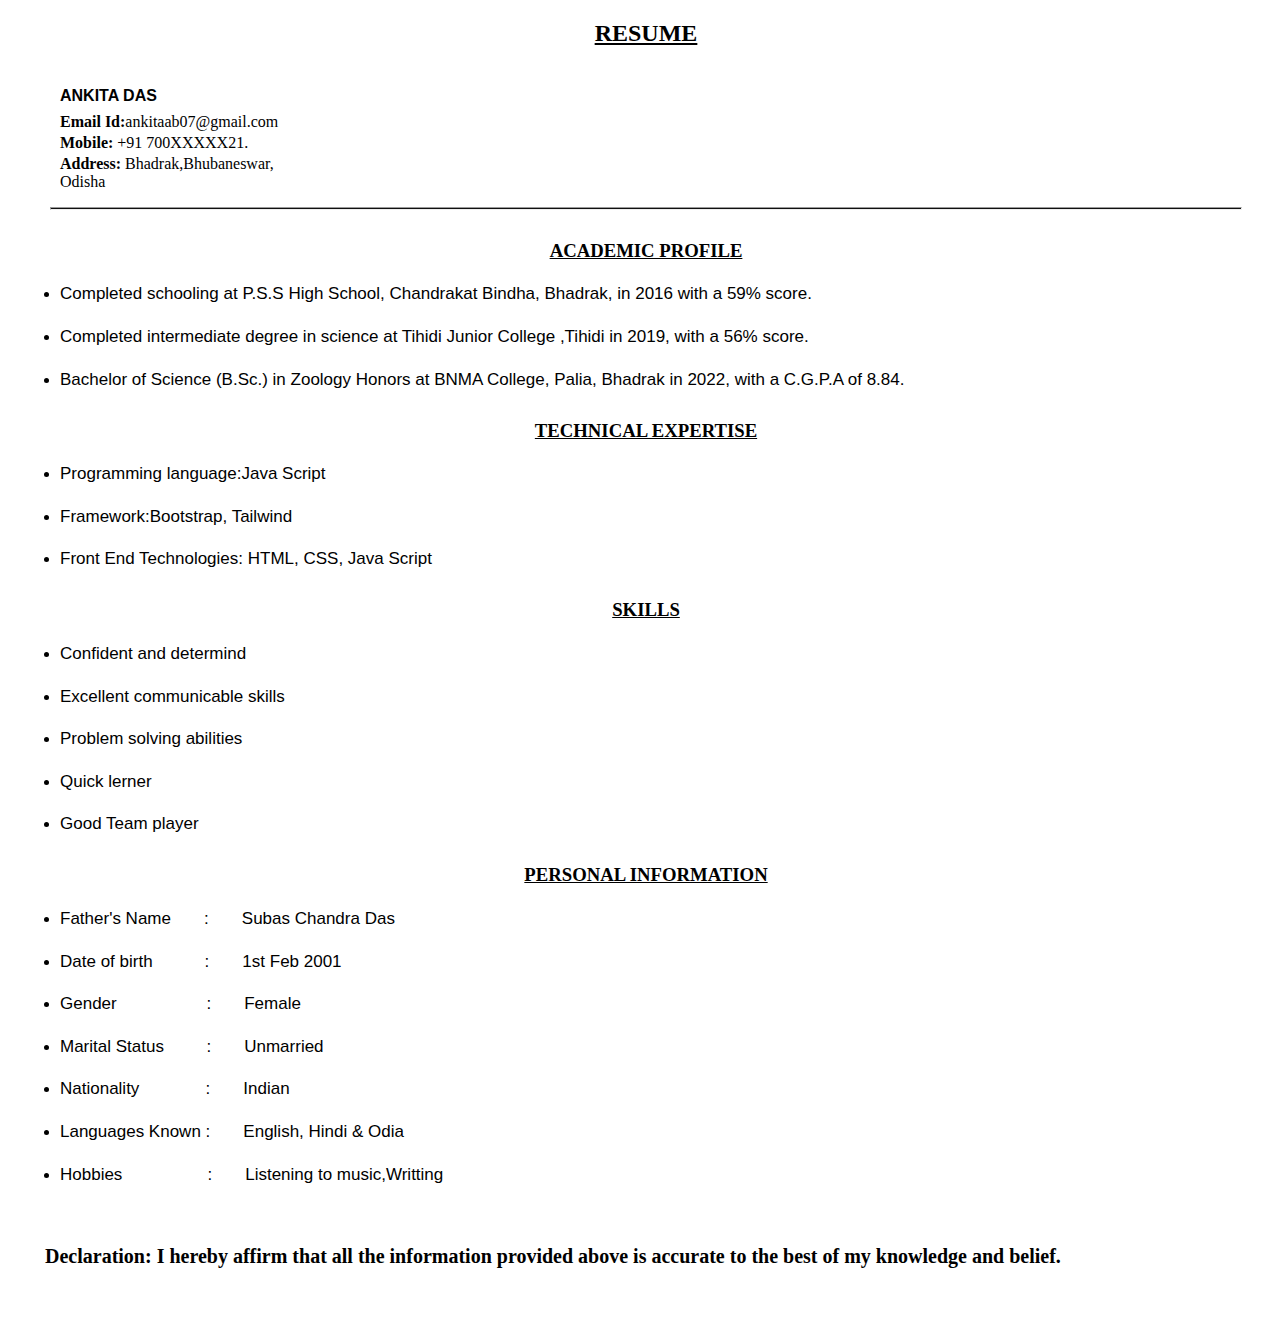
<file: 01_HTML/Q.04_Resume/index.html>
<!DOCTYPE html>
<html lang="en">
<head>
    <meta charset="UTF-8">
    <meta name="viewport" content="width=device-width, initial-scale=1.0">
    <title>Resume</title>
</head>
<body style="margin-left:20px;">
     <h2 style="text-align:center;"><u>RESUME</u></h2>
     
    <div>
        <ul style="list-style-type: none;">
          <li style="font-family:'Roboto', sans-serif; margin-bottom:8px; font-weight:600; margin-top:40px; ">ANKITA DAS</li>
          <li style="margin-bottom:3px;"><span style="font-weight: 700;">Email Id:</span>ankitaab07@gmail.com</li>
          <li style="margin-bottom:3px;"><span style="font-weight: 700;">Mobile:</span> +91 700XXXXX21.</li>
          <li style="margin-bottom:3px;"><span style="font-weight: 700;">Address:</span> Bhadrak,Bhubaneswar,<br>Odisha</li>
        </ul>
        <hr style="height:0.8px;width:95%;background-color: rgba(0, 0, 0, 0.936);">
   </div> 

    <div class="education">
        <h3 style="text-align:center; margin-top:30px;"><u>ACADEMIC PROFILE</u></h3>
         
        <ul>
            <li><h4 style="font-family:'Roboto', sans-serif; font-weight:100; font-size:17px;">Completed schooling at P.S.S High School, Chandrakat Bindha, Bhadrak, in 2016 with a 59% score.
            </h4></li>
            <li><h4 style="font-family:'Roboto', sans-serif; font-weight:100; font-size:17px;">Completed intermediate degree in science at Tihidi Junior College ,Tihidi in 2019, with a 56% score.</h4></li>
            <li><h4 style="font-family:'Roboto', sans-serif; font-weight:100; font-size:17px;">Bachelor of Science (B.Sc.) in Zoology Honors at BNMA College, Palia, Bhadrak in 2022, with a C.G.P.A of 8.84.</h4></li>
        </ul>
    </div>

    <div class="strengths">
        <h3 style="text-align:center; margin-top:30px;"><u>TECHNICAL EXPERTISE</u></h3>
         
        <ul>
            <li><h4 style="font-family:'Roboto', sans-serif; font-weight:100; font-size:17px;">Programming language:Java Script
            </h4></li>
            <li><h4 style="font-family:'Roboto', sans-serif; font-weight:100; font-size:17px;">Framework:Bootstrap, Tailwind</h4></li>
            <li><h4 style="font-family:'Roboto', sans-serif; font-weight:100; font-size:17px;">Front End Technologies: HTML, CSS, Java Script</h4></li>
    </div>
     
    <div class="skills">
        <h3 style="text-align:center; margin-top:30px;"><u>SKILLS</u></h3>
         
        <ul>
            <li><h4 style="font-family:'Roboto', sans-serif; font-weight:100; font-size:17px;">Confident and determind
            </h4></li>
            <li><h4 style="font-family:'Roboto', sans-serif; font-weight:100; font-size:17px;">Excellent communicable skills</h4></li>
            <li><h4 style="font-family:'Roboto', sans-serif; font-weight:100; font-size:17px;">Problem solving abilities</h4></li>
            <li><h4 style="font-family:'Roboto', sans-serif; font-weight:100; font-size:17px;">Quick lerner</h4></li>
            <li><h4 style="font-family:'Roboto', sans-serif; font-weight:100; font-size:17px;">Good Team player</h4></li>
      </div>
      
      <div>
        <h3 style="text-align:center; margin-top:30px;"><u>PERSONAL INFORMATION</u></h3>
         
        <ul>
            <li><h4 style="font-family:'Roboto', sans-serif; font-weight:100; font-size:17px;">Father's Name &nbsp;&nbsp;&nbsp;&nbsp;&nbsp;&nbsp;:&nbsp;&nbsp;&nbsp;&nbsp;&nbsp;&nbsp; Subas Chandra  Das
            </h4></li>
            <li><h4 style="font-family:'Roboto', sans-serif; font-weight:100; font-size:17px;">Date of birth &nbsp;&nbsp;&nbsp;&nbsp;&nbsp;&nbsp;&nbsp;&nbsp;&nbsp;&nbsp;:&nbsp;&nbsp;&nbsp;&nbsp;&nbsp;&nbsp; 1st Feb 2001</h4></li>
            <li><h4 style="font-family:'Roboto', sans-serif; font-weight:100; font-size:17px;">Gender &nbsp;&nbsp;&nbsp;&nbsp;&nbsp;&nbsp;&nbsp;&nbsp;&nbsp;&nbsp;&nbsp;&nbsp;&nbsp;&nbsp;&nbsp;&nbsp;&nbsp; :&nbsp;&nbsp;&nbsp;&nbsp;&nbsp;&nbsp; Female</h4></li>
            <li><h4 style="font-family:'Roboto', sans-serif; font-weight:100; font-size:17px;">Marital Status &nbsp;&nbsp;&nbsp;&nbsp;&nbsp;&nbsp;&nbsp;&nbsp;:&nbsp;&nbsp;&nbsp;&nbsp;&nbsp;&nbsp; Unmarried</h4></li>
            <li><h4 style="font-family:'Roboto', sans-serif; font-weight:100; font-size:17px;">Nationality &nbsp;&nbsp;&nbsp;&nbsp;&nbsp;&nbsp;&nbsp;&nbsp;&nbsp;&nbsp;&nbsp;&nbsp;&nbsp;:&nbsp;&nbsp;&nbsp;&nbsp;&nbsp;&nbsp; Indian</h4></li>
            <li><h4 style="font-family:'Roboto', sans-serif; font-weight:100; font-size:17px;">Languages Known :&nbsp;&nbsp;&nbsp;&nbsp;&nbsp;&nbsp; English, Hindi & Odia</h4></li>
            <li><h4 style="font-family:'Roboto', sans-serif; font-weight:100; font-size:17px; margin-bottom:60px;">Hobbies &nbsp;&nbsp;&nbsp;&nbsp;&nbsp;&nbsp;&nbsp;&nbsp;&nbsp;&nbsp;&nbsp;&nbsp;&nbsp;&nbsp;&nbsp;&nbsp; :&nbsp;&nbsp;&nbsp;&nbsp;&nbsp;&nbsp; Listening to music,Writting</h4></li>          
      </div>

       <h3 style="font-weight:800; font-size:20px;margin-bottom:60px; margin-left:25px;">Declaration: I hereby affirm that all the information provided above is accurate to the best of my knowledge and belief. </h3>

</body>
</html>
</file>
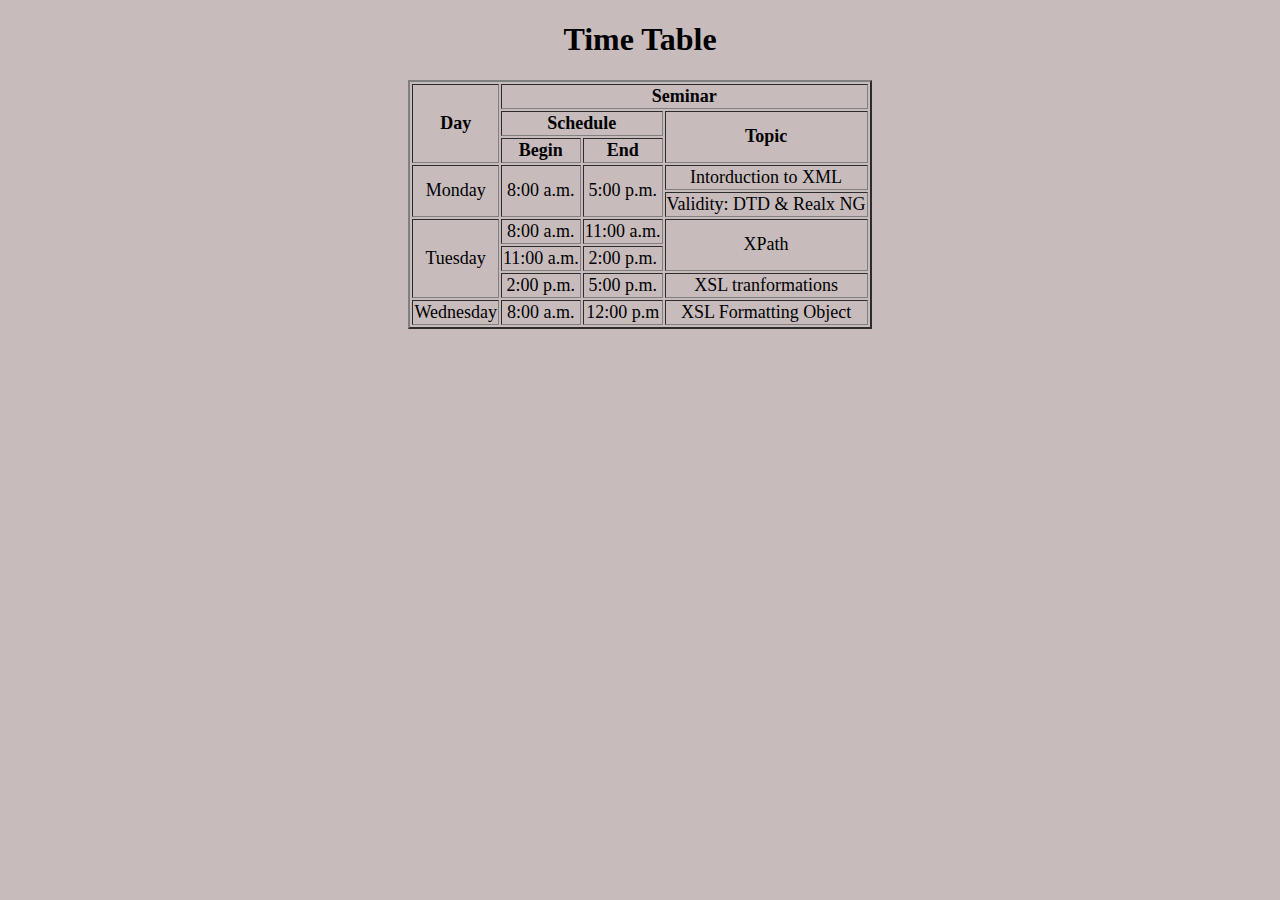
<file: 01_HTML/Q.10_TimeTable/index.html>
<!DOCTYPE html>
<html lang="en">
<head>
    <meta charset="UTF-8">
    <meta name="viewport" content="width=device-width, initial-scale=1.0">
    <title>Time Table</title>
</head>
<body style="background-color: #C7BBBc;">
    
    <h1  style="text-align: center;"> Time Table </h1>
    <table border="2" style="text-align: center; margin-left:auto;margin-right:auto; font-size:18px;">
        <tr>
           <th rowspan="3">Day</th>
           <th colspan="3">Seminar</th>
        </tr>
        
        <tr>
            <th colspan="2">Schedule</th>
            <th rowspan="2">Topic</th>    
        </tr>
         
        <tr>
            <th>Begin</th>
            <th>End</th>
        </tr>
          
        <tr>
            <td rowspan="2">Monday</td>
            <td rowspan="2">8:00 a.m.</td>
            <td rowspan="2">5:00 p.m.</td>
            <td>Intorduction to XML</td>
        </tr>

        <tr>
             <td>Validity: DTD & Realx NG</td>
        </tr>
        
        <tr>
            <td rowspan="3">Tuesday</td>
            <td >8:00 a.m.</td>
            <td>11:00 a.m.</td>
            <td rowspan="2">XPath</td>
        </tr>
      
        <tr>
            <td>11:00 a.m.</td>
            <td>2:00 p.m.</td>
        </tr>

        <tr>
            <td>2:00 p.m.</td>
            <td>5:00 p.m.</td>
            <td rowspan="1">XSL tranformations</td>
        </tr>

        <tr>
            <td>Wednesday</td>
            <td>8:00 a.m.</td>
            <td>12:00 p.m</td>
            <td>XSL Formatting Object</td>
        </tr>
    </table>
</body>
</html>
</file>
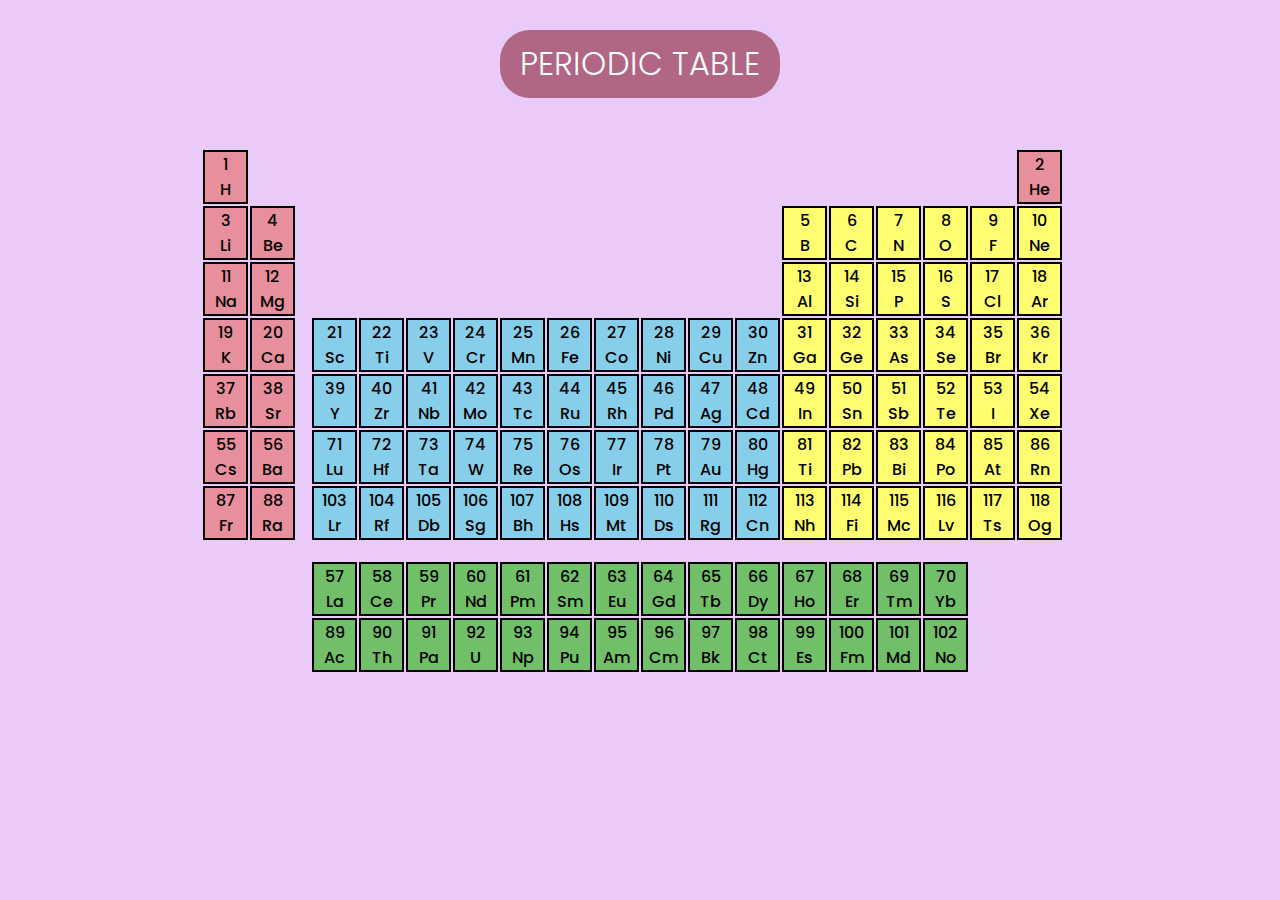
<file: 02_CSS/Q.8_Periodic Table/index.html>
<!DOCTYPE html>
<html lang="en">
<head>
    <meta charset="UTF-8">
    <meta name="viewport" content="width=device-width, initial-scale=1.0">
    <link rel="stylesheet" href="style.css">
    <title>Periodic Table</title>
</head>
<body>
     <h1 style="background-color:#b06684;">PERIODIC TABLE</h1>

    <table>
        
        <tr>
            <td class="colors1">1<br>H</td>
            <td colspan="16"> </td>
            <td class="colors1 diff">2<br>He</td>
        </tr>

        <tr>
           <td class="colors1">3<br>Li</td>
           <td class="colors1">4<br>Be</td>
           <td colspan="10"> </td>
           <td class="colors2">5<br>B</td>
           <td class="colors2">6<br>C</td>
           <td class="colors2">7<br>N</td>
           <td class="colors2">8<br>O</td>
           <td class="colors2">9<br>F</td>
           <td class="colors2">10<br>Ne</td>
        </tr>

        <tr>
            <!-- <td>3</td> -->
            <td class="colors1">11<br>Na</td>
            <td class="colors1">12<br>Mg</td>
            <td colspan="10"> </td>
            <td class="colors2">13<br>Al</td>
            <td class="colors2">14<br>Si</td>
            <td class="colors2">15<br>P</td>
            <td class="colors2">16<br>S</td>
            <td class="colors2">17<br>Cl</td>
            <td class="colors2">18<br>Ar</td>
        </tr>

        <tr>
            <!-- <td>4</td> -->
            <td class="colors1">19<br>K</td>
            <td class="colors1">20<br>Ca</td>
            <td class="colors3">21<br>Sc</td>
            <td class="colors3">22<br>Ti</td>
            <td class="colors3">23<br>V</td>
            <td class="colors3">24<br>Cr</td>
            <td class="colors3">25<br>Mn</td>
            <td class="colors3">26<br>Fe</td>
            <td class="colors3">27<br>Co</td>
            <td class="colors3">28<br>Ni</td>
            <td class="colors3">29<br>Cu</td>
            <td class="colors3">30<br>Zn</td>
            <td class="colors2">31<br>Ga</td>
            <td class="colors2">32<br>Ge</td>
            <td class="colors2">33<br>As</td>
            <td class="colors2">34<br>Se</td>
            <td class="colors2">35<br>Br</td>
            <td class="colors2">36<br>Kr</td>
        </tr>

        <tr>
            <!-- <td>5</td> -->
            <td class="colors1">37<br>Rb</td>
            <td class="colors1">38<br>Sr</td>
            <td class="colors3">39<br>Y</td>
            <td class="colors3">40<br>Zr</td>
            <td class="colors3">41<br>Nb</td>
            <td class="colors3">42<br>Mo</td>
            <td class="colors3">43<br>Tc</td>
            <td class="colors3">44<br>Ru</td>
            <td class="colors3">45<br>Rh</td>
            <td class="colors3">46<br>Pd</td>
            <td class="colors3">47<br>Ag</td>
            <td class="colors3">48<br>Cd</td>
            <td class="colors2">49<br>In</td>
            <td class="colors2">50<br>Sn</td>
            <td class="colors2">51<br>Sb</td>
            <td class="colors2">52<br>Te</td>
            <td class="colors2">53<br>I</td>
            <td class="colors2">54<br>Xe</td>
        </tr>

        <tr>
            <!-- <td>6</td> -->
            <td class="colors1">55<br>Cs</td>
            <td class="colors1">56<br>Ba</td>
            <!-- <td>*</td> -->
            <td class="colors3">71<br>Lu</td>
            <td class="colors3">72<br>Hf</td>
            <td class="colors3">73<br>Ta</td>
            <td class="colors3">74<br>W</td>
            <td class="colors3">75<br>Re</td>
            <td class="colors3">76<br>Os</td>
            <td class="colors3">77<br>Ir</td>
            <td class="colors3">78<br>Pt</td>
            <td class="colors3">79<br>Au</td>
            <td class="colors3">80<br>Hg</td>
            <td class="colors2">81<br>Ti</td>
            <td class="colors2">82<br>Pb</td>
            <td class="colors2">83<br>Bi</td>
            <td class="colors2">84<br>Po</td>
            <td class="colors2">85<br>At</td>
            <td class="colors2">86<br>Rn</td>
        </tr>

        <tr>
            <!-- <td>7</td> -->
            <td class="colors1">87<br>Fr</td>
            <td class="colors1">88<br>Ra</td>
            <!-- <td>*<br>*</td> -->
            <td class="colors3">103<br>Lr</td>
            <td class="colors3">104<br>Rf</td>
            <td class="colors3">105<br>Db</td>
            <td class="colors3">106<br>Sg</td>
            <td class="colors3">107<br>Bh</td>
            <td class="colors3">108<br>Hs</td>
            <td class="colors3">109<br>Mt</td>
            <td class="colors3">110<br>Ds</td>
            <td class="colors3">111<br>Rg</td>
            <td class="colors3">112<br>Cn</td>
            <td class="colors2">113<br>Nh</td>
            <td class="colors2">114<br>Fi</td>
            <td class="colors2">115<br>Mc</td>
            <td class="colors2">116<br>Lv</td>
            <td class="colors2">117<br>Ts</td>
            <td class="colors2">118<br>Og</td>
        </tr>

        <tr>
            <td colspan="2"></td>
            <!-- <td>*</td> -->
            <td class="colors4">57<br>La</td>
            <td class="colors4">58<br>Ce</td>
            <td class="colors4">59<br>Pr</td>
            <td class="colors4">60<br>Nd</td>
            <td class="colors4">61<br>Pm</td>
            <td class="colors4">62<br>Sm</td>
            <td class="colors4">63<br>Eu</td>
            <td class="colors4">64<br>Gd</td>
            <td class="colors4">65<br>Tb</td>
            <td class="colors4">66<br>Dy</td>
            <td class="colors4">67<br>Ho</td>
            <td class="colors4">68<br>Er</td>
            <td class="colors4">69<br>Tm</td>
            <td class="colors4">70<br>Yb</td>
            <td colspan="2"></td>
        </tr>

        <tr>
            <td colspan="2"></td>
            <!-- <td>*<br>*</td> -->
            <td class="colors4">89<br>Ac</td>
            <td class="colors4">90<br>Th</td>
            <td class="colors4">91<br>Pa</td>
            <td class="colors4">92<br>U</td>
            <td class="colors4">93<br>Np</td>
            <td class="colors4">94<br>Pu</td>
            <td class="colors4">95<br>Am</td>
            <td class="colors4">96<br>Cm</td>
            <td class="colors4">97<br>Bk</td>
            <td class="colors4">98<br>Ct</td>
            <td class="colors4">99<br>Es</td>
            <td class="colors4">100<br>Fm</td>
            <td class="colors4">101<br>Md</td>
            <td class="colors4">102<br>No</td>
            <td colspan="2"></td>
        </tr>
    </table>

</body>
</html>
</file>
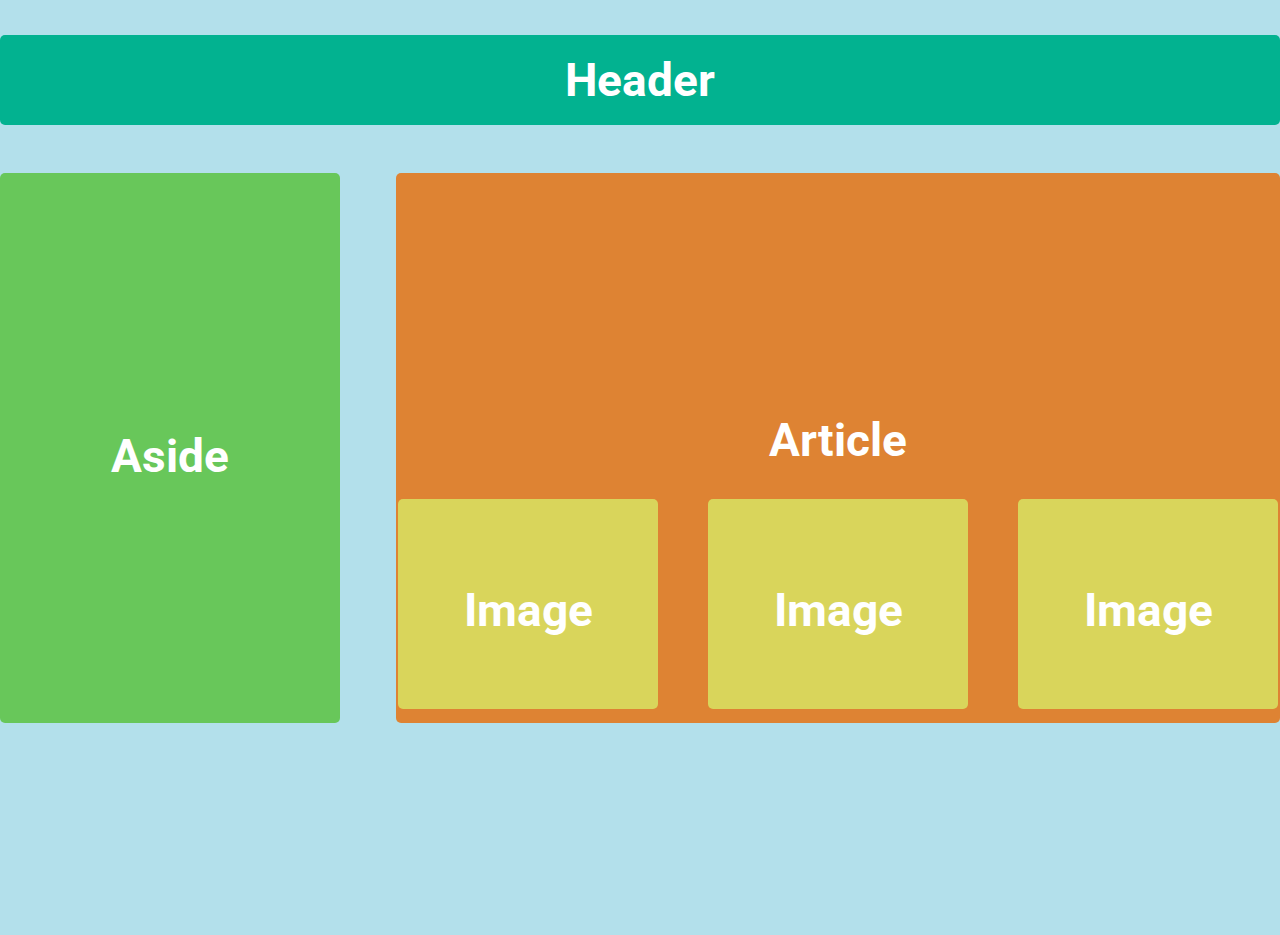
<file: 02_CSS/Q.9_Layout Design/index.html>
<!DOCTYPE html>
<html lang="en">
<head>
    <meta charset="UTF-8">
    <meta name="viewport" content="width=device-width, initial-scale=1.0">
    <link rel="stylesheet" href="style.css">
    <title>Layout Design</title>
</head>
<body>
    <section class="header-section">
        <div class="top-box"> 
           <h1>Header</h1>
        </div>
    </section>

    <section class="hero-section">
        <div class="left-box">
           <h1>Aside</h1>
        </div>

        <div class="right-box">
           <div class="box-details"> 
           <h1>Article</h1>
           <div class="three-img">
               <div class="img">
                  <h1>Image</h1>
               </div>
               <div class="img">
                 <h1>Image</h1>
               </div>
               <div class="img">
                <h1>Image</h1>
               </div>
           </div>
           </div>
        </div>
    </section>


</body>
</html>
</file>
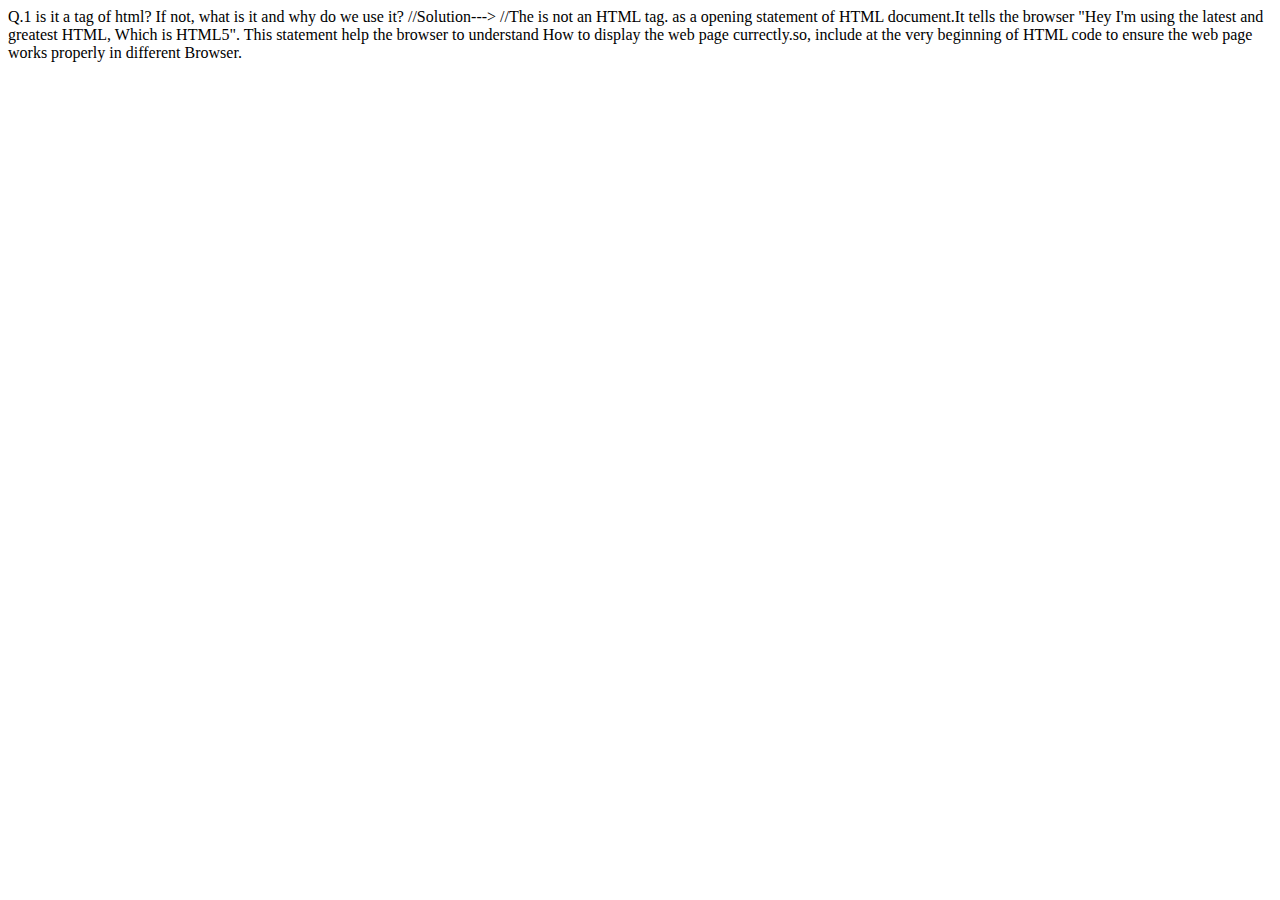
<file: 01_HTML/Q.01_Ans/Q1.html>
Q.1 <!DOCTYPE html>is it a tag of html? If not, what is it and why do we use it?

//Solution--->
//The <!DOCTYPE html> is not an HTML tag. <!DOCTYPE html> as a opening statement of HTML document.It tells the browser "Hey I'm using the latest and greatest HTML, Which is HTML5". This statement help the browser to understand How to display the web page currectly.so, include <!DOCTYPE html> at the very beginning of HTML code to ensure the web page works properly in different Browser.
</file>
<file: 02_CSS/Q.8_Periodic Table/style.css>
@import url('https://fonts.googleapis.com/css2?family=Macondo&family=Manrope&family=Mulish:wght@500&family=Nosifer&family=Noto+Sans:wght@300&family=Nunito+Sans:wght@500&family=Poppins:wght@500&family=Roboto&display=swap');

* {
    margin: 0;
    padding: 0;
    box-sizing: border-box;
    font-family: 'Poppins', sans-serif;
}

body{ 
    display: flex;
    flex-direction:column;
    align-items:center; 
    background-color:#e9caf8;
}

h1{
    margin-top:30px;
    padding:10px 20px;
    border-radius:30px;
    font-weight: 300;
    color:#ffffff;
}


table{ 
    margin-top:50px;
}

.diff{ 
    position: relative;
    left:0.2px;
}

.colors1{ 
    position: relative;
    right:15px;
    width:45px;
    height:25px;
    border:2px solid #000000;
    text-align:center;
    font-size:16px;
    font-weight: 500;
    background-color:#e78f9c;
}

.colors2{ 
    width:45px;
    height:25px;
    border:2px solid #000000;
    text-align:center;
    font-size:16px;
    font-weight: 500;
    background-color:#FFFE71;
}

.colors3{ 
    width:45px;
    height:25px;
    border:2px solid #000000;
    text-align:center;
    font-size:16px;
    font-weight: 500;
    background-color:#87CEEB;
}

.colors4{ 
    position:relative;
    top:20px;
    width:45px;
    height:25px;
    border:2px solid #000000;
    text-align:center;
    font-size:16px;
    font-weight: 500;
    background-color:#72bf6a;
}
</file>
<file: 02_CSS/Q.9_Layout Design/style.css>
@import url('https://fonts.googleapis.com/css2?family=Macondo&family=Manrope&family=Mulish:wght@500&family=Nosifer&family=Noto+Sans:wght@300&family=Nunito+Sans:wght@500&family=Poppins:wght@500&family=Roboto:wght@300&display=swap');

*{ 
    margin:0%;
    padding: 0%;
    box-sizing: border-box;
}

body{ 
    height:100vh;
    background-color: rgb(179, 224, 235);
    font-family: 'Roboto', sans-serif;
}

.top-box{ 
    margin-top:35px;
    text-align: center;
    color:#ffffff;
    background-color: #02B290;
    font-size:23px;
    font-weight:lighter; 
    max-width: 1395px;
    width: 100%;
    border-radius:5px;
    margin-inline: auto;
    padding:18px;
}

.hero-section{ 
    padding-top:3rem;
    display: flex;
    margin-inline: auto;
    justify-content: center;
    align-items: center;
    
}

.left-box{ 
    background-color: #68c75a;
    color: #fff;
    font:23px 'Roboto', sans-serif;
    font-weight: 100;
    max-width:340px;
    width: 100%;
    min-height: 550px;
    padding: 3rem;
    text-align: center;
    border-radius: 5px;
    margin-right:40px;
}


.left-box h1{ 
    text-align: center;
    margin-top: 13rem;
}


.right-box{ 
    background-color: #de8333;
    max-width: 1000px;
    width: 100%;
    min-height: 550px;
    border-radius: 5px;
    margin-left: 1rem;
    color:#ffffff;
    font:23px 'Roboto', sans-serif;
    font-weight: 100;  
}

.box-details{ 
    margin-top:15rem;
}

.right-box h1{ 
    text-align: center;
    
}

.three-img{ 
    display: flex;
    justify-content: center;
    gap:50px;
    margin-top: 2rem;
}

.img{ 
    background-color: #D9D55B;
    border-radius: 5px;
    text-align: center;
    max-width: 260px;
    width: 30%;
    min-height:210px;
}

.img h1{ 
     position: relative;
     top:40%;
}
</file>
